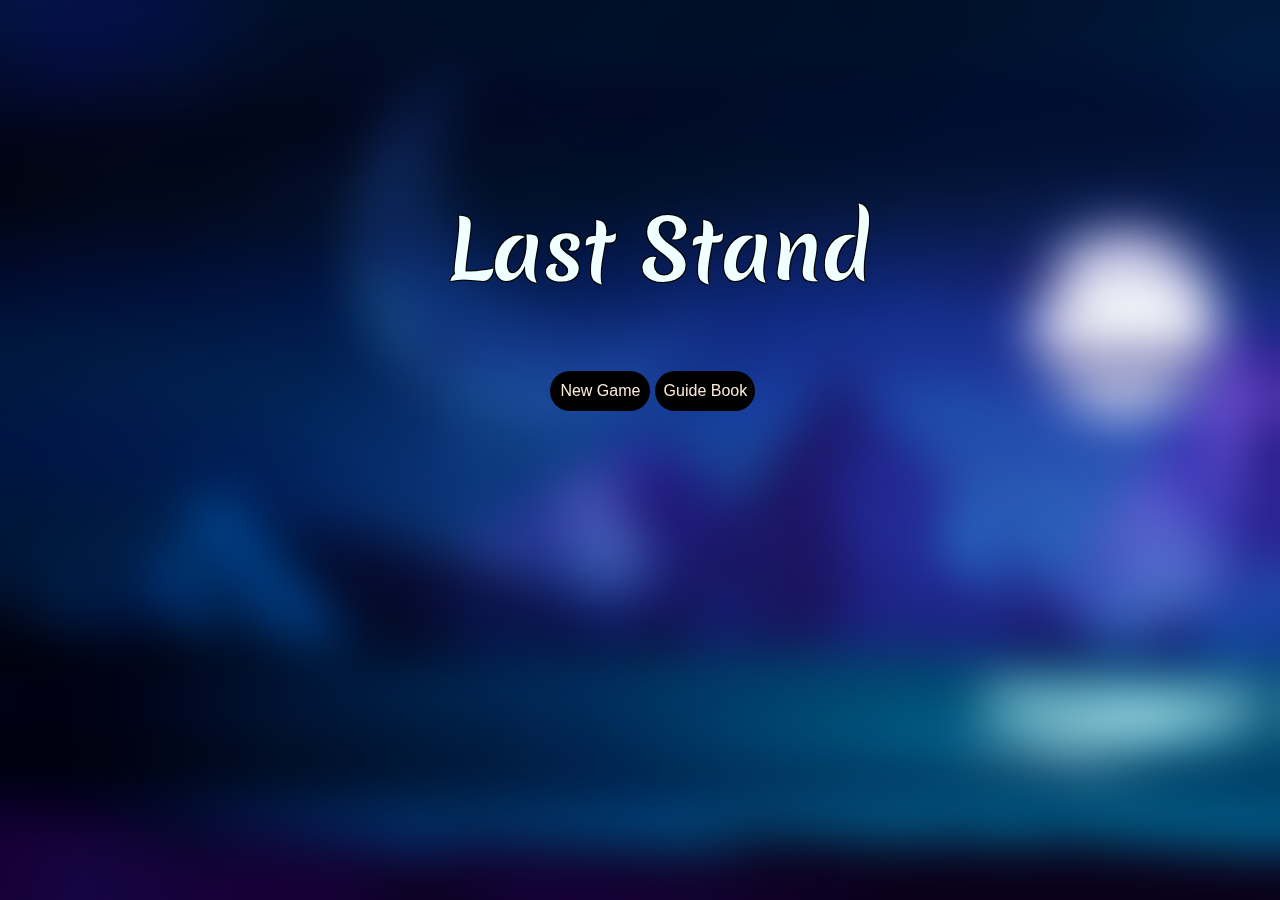
<file: index.html>
<!DOCTYPE html>
<html lang="en">
<head>
    <meta charset="UTF-8">
    <meta name="viewport" content="width=device-width, initial-scale=1.0">
    <title>last stand</title>
    <link rel="stylesheet" href="landing.css">
    <link rel="preconnect" href="https://fonts.googleapis.com">
<link rel="preconnect" href="https://fonts.gstatic.com" crossorigin>
<link href="https://fonts.googleapis.com/css2?family=Merienda:wght@300..900&display=swap" rel="stylesheet">

</head>
<body>
    <h1>Last Stand</h1>
    <div class="btns">
    <button id="new"><a href="task2hacker+/index.html">New Game</a></button>
    <button id="rule">Guide Book</button>
    </div>
    <div class="outline"></div>
    <div class="popup">
        <p><ul>
            <li>This game is based on the survivor , zombies and the blocks</li>
            <li>The survivor can move right , left , jump by pressing Arrow right , Arrow left and Arrow up buttons respectively</li>
            <li>Use spacebar key to shoot the zombies</li>
            <li>Press "P" key to pause and resume the game</li>
            <li>Press "R" key to restart the game</li>
            <li>The score and health of the survivor is displayed on the top left corner of the game</li>
            <li>When the survivor gts 200 points , it will display that the survivor wins and when the survivor's health is 0 it will display that zombie wins</li>
            <li>The ammunation is increased and the dynamic camera is implemented</li>
        </ul></p>
        <button id="back">Back</button>
    </div>
    
    <script src="landing.js"></script>
</body>
</html>
</file>
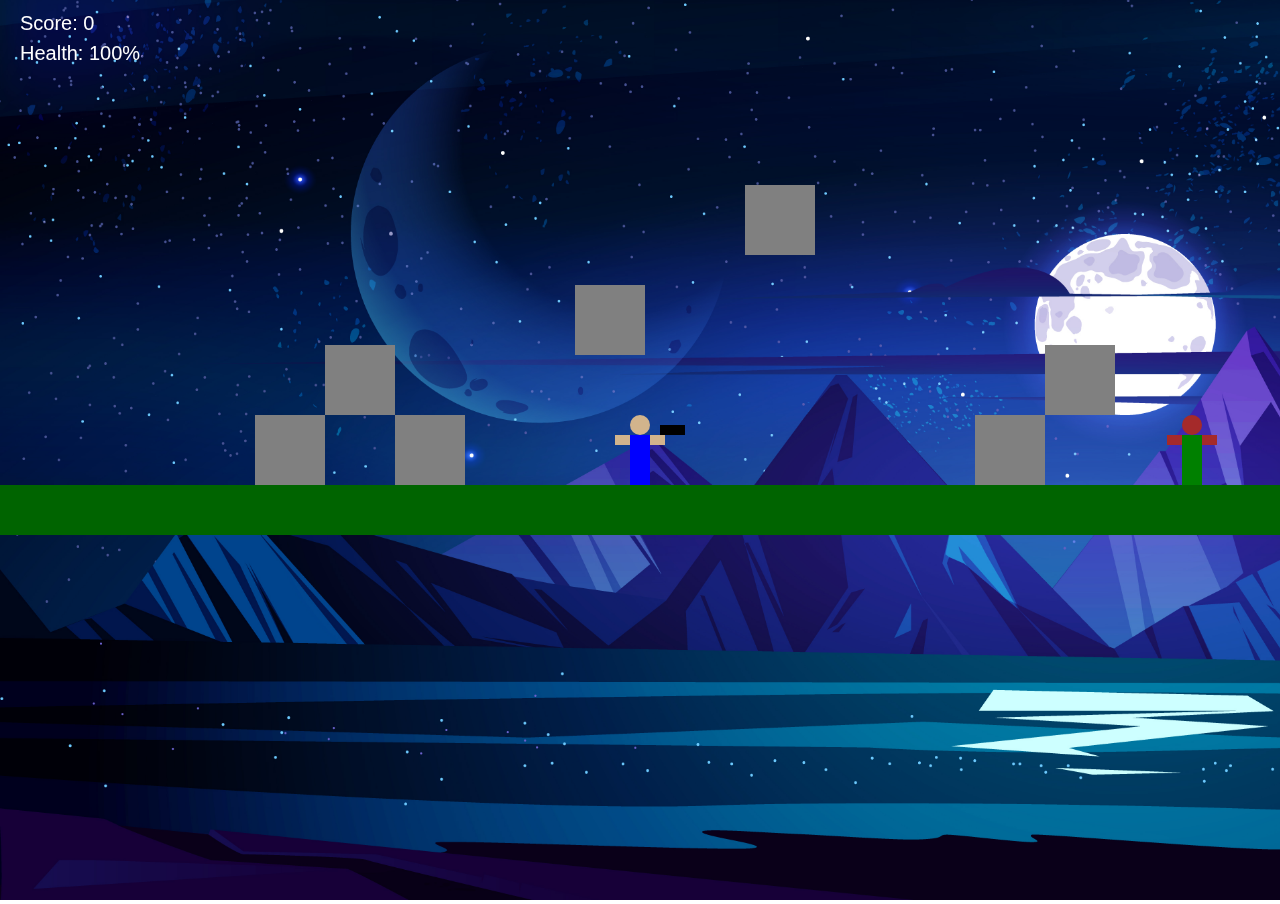
<file: task2hacker+/index.html>
<!DOCTYPE html>
<html lang="en">
<head>
    <meta charset="UTF-8">
    <meta name="viewport" content="width=device-width, initial-scale=1.0">
    <title>Document</title>
    <link rel="stylesheet" href="style.css">
</head>
<body>
    <div id="scoreBoard"> 
        <span id="score"></span> |  <span id="health"></span>
    </div>
    <canvas></canvas>
    <script src="script.js"></script>
</body>
</html>
</file>
<file: landing.css>
*{
    margin: 0;
}
body{
    width: 100%;
    height: 100vh;
    background: url(bgwall.jpg);
    background-size: cover;
    backdrop-filter: blur(25px);
    font-family: "Merienda", cursive;
    font-optical-sizing: auto;
    font-weight: 300;
    font-style: normal;
}
h1{
    font-size: 5rem;
    color: azure;
    padding-top: 15%;
    padding-left: 35%;
    text-shadow:
    -1px -1px 0 black,
     1px -1px 0 black,
    -1px  1px 0 black,
     1px  1px 0 black;
     user-select: none;

}
.btns{
    margin-left: 43%;
    margin-top: 5%;
    user-select: none;
}
a{
    text-decoration: none;
    color: antiquewhite;
}
#new{
  height: 40px;
  width: 100px; 
  font-size: 1rem; 
  border: none;
  border-radius: 20px;
  background-color: rgb(0, 0, 0);
 
  

}
#rule{
    height: 40px;
  width: 100px; 
  font-size: 1rem; 
  border: none;
  border-radius: 20px;
  background-color: rgb(0, 0, 0);
  color: antiquewhite;

}
.outline{
    position: absolute;
    background-color: black;
    height: 100vh;
    width: 100%;
    top: 0;
    opacity: 0.6;
    z-index: 2;
    display: none;
}
.popup{
    position: absolute;
    height: 300px;
    width: 700px;
    background-color: rgb(0, 0, 0);
    color: antiquewhite;
    z-index: 10;
    border-radius: 20px;
    margin-left: 30%;
    margin-top: -10%;
    display: none;
}
p{
    margin-top: 2%;
}
#back{
    margin-left: 43%;
    height: 30px;
    width: 100px;
    user-select: none;
    font-size: 1rem;
    border-radius: 10px;
}
</file>
<file: task2hacker+/style.css>
*{
    margin: 0;
}
canvas{
    height: 100vh;
    width: 100%;
    background: url(bgwall.jpg);
    background-size: cover;
}
#scoreBoard {
    position: absolute;
    top: 10px;
    left: 10px;
    font-size: 20px;
    color: #333;
    display: none;
}
</file>
